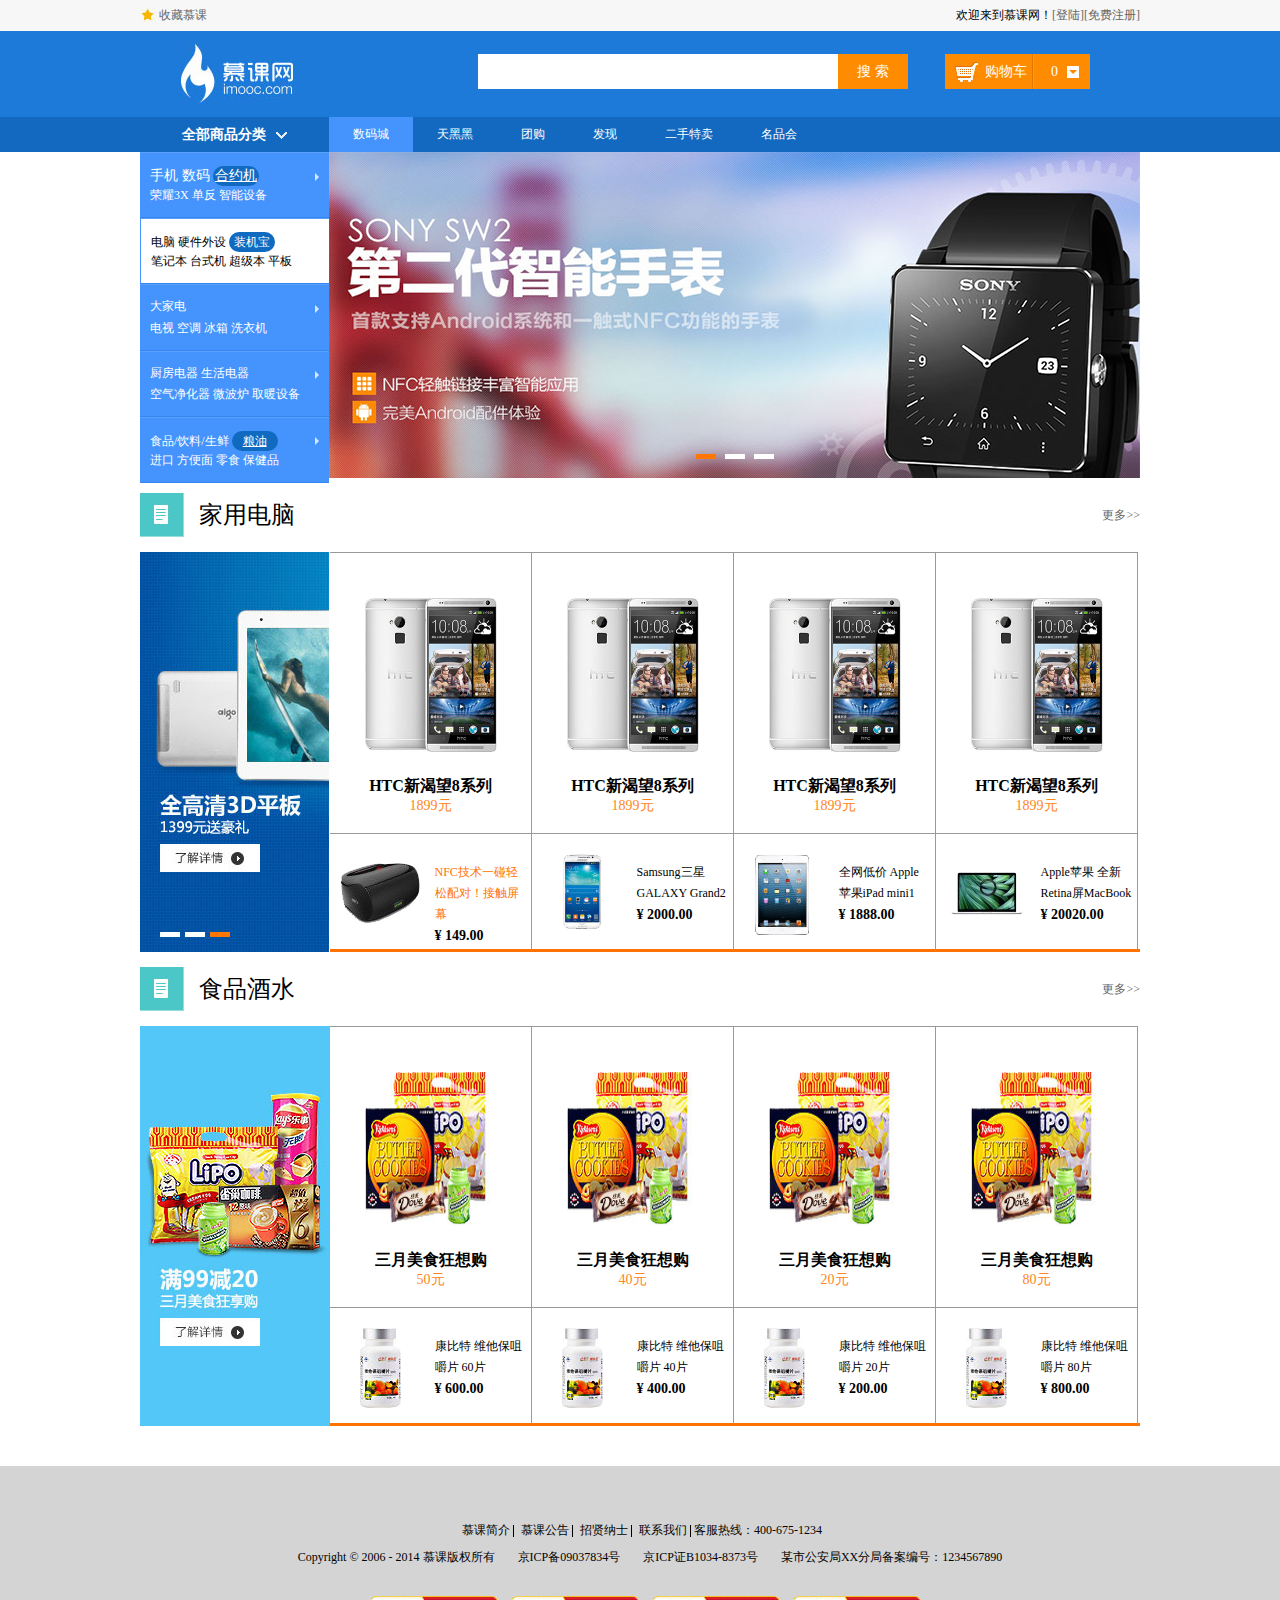
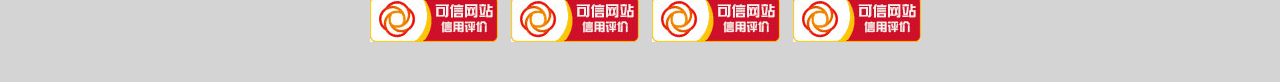
<file: index.html>
<!DOCTYPE html>
<html lang="en">
<head>
	<meta charset="UTF-8">
	<title>电商网站</title>
	<link rel="stylesheet" type="text/css" href="style/reset.css">
	<link rel="stylesheet" type="text/css" href="style/main.css">
	<script type="text/javascript"></script>
</head>
<body>
	<div class="headBar">
		<div class="topBar">
			<div class="comWidth">
				<div class="leftArea fl"><a href="#" class="collection">收藏慕课</a></div>
				<div class="rightArea fr">欢迎来到慕课网！<a href="#">[登陆]</a><a href="#">[免费注册]</a>
				</div>
			</div>
		</div>
		<div class="searchBar">
			<div class="comWidth">
				<div class="topLogo fl"><img src="images/toplogo.jpg" alt="慕课网" class="logo"></div>
				<div class="searchBox fl">
					<input type="text" class="searchText">
					<input type="button" value="搜 索" class="searchBtn fr">
				</div>
				<div class="shopCar">
					<span class="shopText fl">购物车</span>
					<span class="shopNum fr">0</span>
				</div>
			</div>
		</div>
		<div class="navBox">
			<div class="comWidth">
				<div class="shopClass fl">
					<h3>全部商品分类<i></i></h3>
					<div class="shopClass_show">
						<dl class="shopClass_item">
							<dt class="b">
								<a href="#">手机</a>
								<a href="#">数码</a>
								<a href="#" class="aLink">合约机</a>
						    </dt>
						    <dd>
						    	<a href="#">荣耀3X</a>
						    	<a href="#">单反</a>
						    	<a href="#">智能设备</a>
						    </dd>
						</dl>
						<dl class="shopClass_item s_active">
							<dt>
								<a href="#">电脑</a>
								<a href="#">硬件外设</a>
								<a href="#" class="aLink">装机宝</a>
						    </dt>
						    <dd>
						    	<a href="#">笔记本</a>
						    	<a href="#">台式机</a>
						    	<a href="#">超级本</a>
						    	<a href="#">平板</a>
						    </dd>
						</dl>
						<dl class="shopClass_item">
							<dt>
								<a href="#">大家电</a>
						    </dt>
						    <dd>
						    	<a href="#">电视</a>
						    	<a href="#">空调</a>
						    	<a href="#">冰箱</a>
						    	<a href="#">洗衣机</a>
						    </dd>
						</dl>
					    <dl class="shopClass_item">
							<dt>
								<a href="#">厨房电器</a>
								<a href="#">生活电器</a>
						    </dt>
						    <dd>
						    	<a href="#">空气净化器</a>
						    	<a href="#">微波炉</a>
						    	<a href="#">取暖设备</a>
						    </dd>
						</dl>
						<dl class="shopClass_item">
							<dt>
								<a href="#">食品/饮料/生鲜</a>
								<a href="#" class="aLink">粮油</a>
						    </dt>
						    <dd>
						    	<a href="#">进口</a>
						    	<a href="#">方便面</a>
						    	<a href="#">零食</a>
						    	<a href="#">保健品</a>
						    </dd>
						</dl>
					</div>
					<div class="shopClass_list hide">
						<dl>
							<dt>电脑整机</dt>
							<dd>
								<a href="#" >笔记本</a>
								<a href="#" >超级本</a>
								<a href="#" >上网本</a>
								<a href="#" >平板电脑</a>
								<a href="#" >台式机</a>
							</dd>
						
							<dt>装机配件</dt>
							<dd>
								<a href="#" >CPU</a>
								<a href="#" >硬盘</a>
								<a href="#" >SSD固态硬盘</a>
								<a href="#" >内存</a>
								<a href="#" >显示器</a>
								<a href="#" >智能显示器</a>
								<a href="#" >主板</a>
								<a href="#" >显卡</a>
								<a href="#" >机箱</a>
								<a href="#" >电源</a>
								<a href="#" >散热器</a>
								<a href="#" >刻录机/光驱</a>
								<a href="#" >声卡</a>
								<a href="#" >拓展卡</a>
								<a href="#" >服务器配件</a>
								<a href="#" >DIY小附件</a>
								<a href="#" >装机/配件安装</a>
							</dd>
						
							<dt>整机附件</dt>
							<dd>
								<a href="#" >电脑包</a>
								<a href="#" >电脑桌</a>
								<a href="#" >电池</a>
								<a href="#" >电源适配器</a>
								<a href="#" >贴膜</a>
								<a href="#" >清洁用品</a>
								<a href="#" >笔记本散热器</a>
								<a href="#" >USB拓展</a>
								<a href="#" >平板配件</a>
								<a href="#" >特色附件</a>
								<a href="#" >插座网线/电话线</a>
								<a href="#" >影音线材</a>
								<a href="#" >电脑线材</a>
							</dd>
						
							<dt>电脑外设</dt>
							<dd>
								<a href="#" >鼠标</a>
								<a href="#" >键盘</a>
								<a href="#" >游戏外设</a>
								<a href="#" >移动硬盘</a>
								<a href="#" >摄像头</a>
								<a href="#" >高清播放器</a>
								<a href="#" >外置盒</a>
								<a href="#" >移动硬盘包</a>
								<a href="#" >手写板/绘图板</a>
							</dd>
						
							<dt>网络设备</dt>
							<dd>
								<a href="#" >路由器</a>
								<a href="#" >网卡</a>
								<a href="#" >3G无线上网</a>
								<a href="#" >交换机</a>
								<a href="#" >网络存储</a>
								<a href="#" >布线工具</a>
								<a href="#" >网络配件</a>
								<a href="#" >正版软件</a>
							</dd>
						
							<dt>音频设备</dt>
							<dd>
								<a href="#" >音箱</a>
								<a href="#" >耳机/耳麦</a>
								<a href="#" >麦克风</a>
								<a href="#" >声卡</a>
								<a href="#" >音频附件</a>
								<a href="#" >录音笔</a>
							</dd>
						</dl>
						<div class="shopClass_links">
							<a href="#">电脑整机频道<span></span></a>
							<a href="#">硬件/外设频道<span></span></a>
						</div>
					</div>
				</div>
				<div>
					<ul class="nav fl">
						<li><a href="#" class="active">数码城</a></li>
						<li><a href="#">天黑黑</a></li>
						<li><a href="#">团购</a></li>
						<li><a href="#">发现</a></li>
						<li><a href="#">二手特卖</a></li>
						<li><a href="#">名品会</a></li>
					</ul>
			    </div>
		    </div>
	    </div>
	</div>
	<div class="comWidth banner clearfix">
		<div class="banner_img">
			<ul class="img_box">
			    <li><a href="#"><img src="images/banner1.png" alt="banner"></a></li>
			    <li><a href="#"><img src="images/banner2.png" alt="banner"></a></li>
		    </ul>
		    <div class="img_num">
		    	<a href="#" class="active"></a>
		    	<a href="#"></a>
		    	<a href="#"></a>
		    </div>
		</div>
	</div>
	<div class="shoptitle comWidth">
		<span class="icon"></span>
		<h3>家用电脑</h3>
		<a href="#" class="more">更多&gt;&gt;</a>
	</div>
	<div class="shopview comWidth">
		<div class="view_left fl">
			<a href="#"><img src="images/list_1.jpg"></a>
		</div>
		<div class="view_right fr clearfix">
			<div class="pic_top">
				<div class="view_item">
					<div class="view_img">
					<a href="#"><img src="images/htc.jpg" alt="htc"></a>
					</div>
					<h3>HTC新渴望8系列</h3>
					<p>1899元</p>
				</div>
				<div class="view_item">
					<div class="view_img">
					<a href="#"><img src="images/htc.jpg" alt="htc"></a>
					</div>
					<h3>HTC新渴望8系列</h3>
					<p>1899元</p>
				</div>
				<div class="view_item">
					<div class="view_img">
					<a href="#"><img src="images/htc.jpg" alt="htc"></a>
					</div>
					<h3>HTC新渴望8系列</h3>
					<p>1899元</p>
				</div>
				<div class="view_item">
					<div class="view_img">
					<a href="#"><img src="images/htc.jpg" alt="htc"></a>
					</div>
					<h3>HTC新渴望8系列</h3>
					<p>1899元</p>
				</div>
		    </div>
		<div class="pic_bottom clearfix">
			<div class="btm_item">
				<div class="btm_img">
					<a href="#" class="v1"><img src="style/icon/view_1.jpg"></a>
				</div>
				<div class="btm_text"><p class="c1">NFC技术一碰轻松配对！接触屏幕</p><h3>&yen; 149.00</h3></div>
			</div>
			<div class="btm_item">
				<div class="btm_img">
					<a href="#" class="v2"><img src="style/icon/view_2.jpg"></a>
				</div>
				<div class="btm_text"><p>Samsung三星GALAXY Grand2</p><h3>&yen; 2000.00</h3></div>
			</div>
			<div class="btm_item">
				<div class="btm_img">
					<a href="#" class="v3"><img src="style/icon/view_3.jpg"></a>
				</div>
				<div class="btm_text"><p>全网低价 Apple苹果iPad mini1</p><h3>&yen; 1888.00</h3></div>
			</div>
			<div class="btm_item">
				<div class="btm_img">
					<a href="#" class="v4"><img src="style/icon/Apple.jpg"></a>
				</div>
				<div class="btm_text"><p>Apple苹果 全新Retina屏MacBook</p><h3>&yen; 20020.00</h3></div>
			</div>
		</div>
	    </div>
    </div>
	<div class="shoptitle comWidth">
		<span class="icon"></span>
		<h3>食品酒水</h3>
		<a href="#" class="more">更多&gt;&gt;</a>
	</div>
	<div class="shopview comWidth">
		<div class="view_left fl">
			<a href="#"><img src="images/list_2.jpg"></a>
		</div>
		<div class="view_right fr clearfix">
	        <div class="pic_top">
	        	<div class="view_item">
	        		<div class="view_img">
	        			<a href="#"><img src="images/food.jpg"></a>
	        		</div>
	        		<h3>三月美食狂想购</h3>
	        		<p>50元</p>
	        	</div>
	        	<div class="view_item">
	        		<div class="view_img">
	        			<a href="#"><img src="images/food.jpg"></a>
	        		</div>
	        		<h3>三月美食狂想购</h3>
	        		<p>40元</p>
	        	</div>
	        	<div class="view_item">
	        		<div class="view_img">
	        			<a href="#"><img src="images/food.jpg"></a>
	        		</div>
	        		<h3>三月美食狂想购</h3>
	        		<p>20元</p>
	        	</div>
	        	<div class="view_item">
	        		<div class="view_img">
	        			<a href="#"><img src="images/food.jpg"></a>
	        		</div>
	        		<h3>三月美食狂想购</h3>
	        		<p>80元</p>
	        	</div>
	        </div>
	        <div class="pic_bottom v5">
	        	<div class="btm_item">
	        		<div class="btm_img">
	        			<a href="#"><img src="style/icon/view_5.jpg"></a>
	        		</div>
	        		<div class="btm_text">
	        			<p>康比特 维他保咀嚼片 60片</p>
	        			<h3>&yen; 600.00</h3>
	        		</div>
	        	</div>
	        	<div class="btm_item">
	        		<div class="btm_img">
	        			<a href="#"><img src="style/icon/view_5.jpg"></a>
	        		</div>
	        		<div class="btm_text">
	        			<p>康比特 维他保咀嚼片 40片</p>
	        			<h3>&yen; 400.00</h3>
	        		</div>
	        	</div>
	        	<div class="btm_item">
	        		<div class="btm_img">
	        			<a href="#"><img src="style/icon/view_5.jpg"></a>
	        		</div>
	        		<div class="btm_text">
	        			<p>康比特 维他保咀嚼片 20片</p>
	        			<h3>&yen; 200.00</h3>
	        		</div>
	        	</div>
	        	<div class="btm_item">
	        		<div class="btm_img">
	        			<a href="#"><img src="style/icon/view_5.jpg"></a>
	        		</div>
	        		<div class="btm_text">
	        			<p>康比特 维他保咀嚼片 80片</p>
	        			<h3>&yen; 800.00</h3>
	        		</div>
	        	</div>
	        </div>
	    </div>
	</div>
	<div class="footBar">
		<div class="foot_top">
			<a href="#">慕课简介</a>
			<a href="#">慕课公告</a>
			<a href="#">招贤纳士</a>
			<a href="#">联系我们</a>
			<span>客服热线：400-675-1234</span>
		</div>
		<div class="foot_middle">
			<p>Copyright &copy; 2006 - 2014 慕课版权所有</p>
			<p>京ICP备09037834号</p>
			<p>京ICP证B1034-8373号</p>
			<p>某市公安局XX分局备案编号：1234567890</p>
		</div>
		<div class="foot_bottom">
			<a href="#"><img src="images/footimg.jpg"></a>
			<a href="#"><img src="images/footimg.jpg"></a>
			<a href="#"><img src="images/footimg.jpg"></a>
			<a href="#"><img src="images/footimg.jpg"></a>
		</div>
	</div>
</body>
</html>
</file>
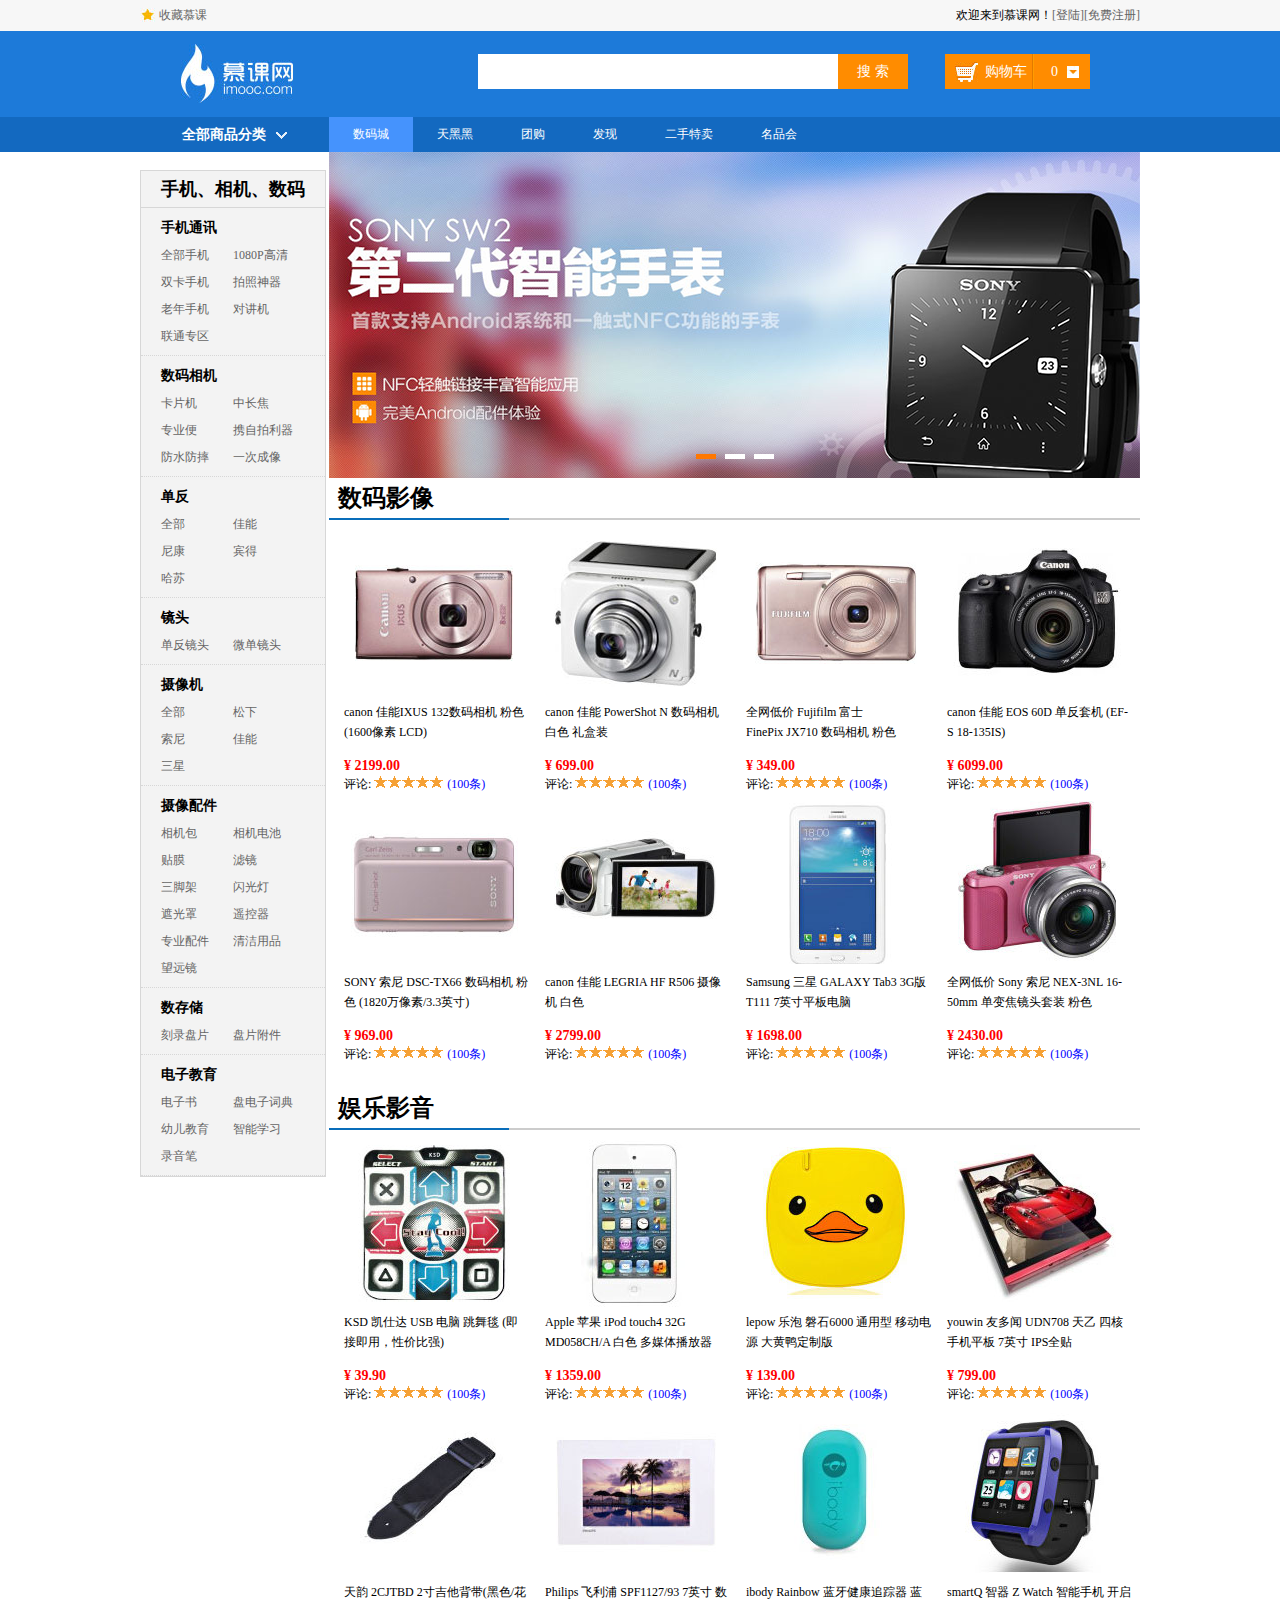
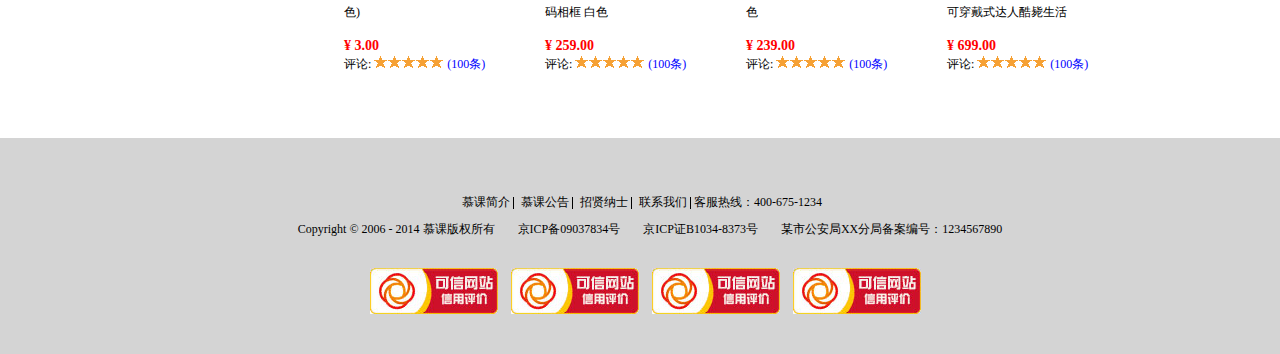
<file: type.html>
<!DOCTYPE html>
<html lang="en">
<head>
	<meta charset="UTF-8">
	<title>产品分类</title>
	<link rel="stylesheet" type="text/css" href="style/reset.css">
	<link rel="stylesheet" type="text/css" href="style/main.css">
	<script type="text/javascript"></script>
</head>
<body>
	<div class="headBar">
		<div class="topBar">
			<div class="comWidth">
				<div class="leftArea fl"><a href="#" class="collection">收藏慕课</a></div>
				<div class="rightArea fr">欢迎来到慕课网！<a href="#">[登陆]</a><a href="#">[免费注册]</a>
				</div>
			</div>
		</div>
		<div class="searchBar">
			<div class="comWidth">
				<div class="topLogo fl"><img src="images/toplogo.jpg" alt="慕课网" class="logo"></div>
				<div class="searchBox fl">
					<input type="text" class="searchText">
					<input type="button" value="搜 索" class="searchBtn fr">
				</div>
				<div class="shopCar">
					<span class="shopText fl">购物车</span>
					<span class="shopNum fr">0</span>
				</div>
			</div>
		</div>
		<div class="navBox">
			<div class="comWidth">
				<div class="shopClass fl">
					<h3>全部商品分类<i></i></h3>
					<div class="shopClass_show hide">
						<dl class="shopClass_item">
							<dt class="b">
								<a href="#">手机</a>
								<a href="#">数码</a>
								<a href="#" class="aLink">合约机</a>
						    </dt>
						    <dd>
						    	<a href="#">荣耀3X</a>
						    	<a href="#">单反</a>
						    	<a href="#">智能设备</a>
						    </dd>
						</dl>
						<dl class="shopClass_item s_active">
							<dt>
								<a href="#">电脑</a>
								<a href="#">硬件外设</a>
								<a href="#" class="aLink">装机宝</a>
						    </dt>
						    <dd>
						    	<a href="#">笔记本</a>
						    	<a href="#">台式机</a>
						    	<a href="#">超级本</a>
						    	<a href="#">平板</a>
						    </dd>
						</dl>
						<dl class="shopClass_item">
							<dt>
								<a href="#">大家电</a>
						    </dt>
						    <dd>
						    	<a href="#">电视</a>
						    	<a href="#">空调</a>
						    	<a href="#">冰箱</a>
						    	<a href="#">洗衣机</a>
						    </dd>
						</dl>
					    <dl class="shopClass_item">
							<dt>
								<a href="#">厨房电器</a>
								<a href="#">生活电器</a>
						    </dt>
						    <dd>
						    	<a href="#">空气净化器</a>
						    	<a href="#">微波炉</a>
						    	<a href="#">取暖设备</a>
						    </dd>
						</dl>
						<dl class="shopClass_item">
							<dt>
								<a href="#">食品/饮料/生鲜</a>
								<a href="#" class="aLink">粮油</a>
						    </dt>
						    <dd>
						    	<a href="#">进口</a>
						    	<a href="#">方便面</a>
						    	<a href="#">零食</a>
						    	<a href="#">保健品</a>
						    </dd>
						</dl>
					</div>
					<div class="shopClass_list hide">
						<dl>
							<dt>电脑整机</dt>
							<dd>
								<a href="#" >笔记本</a>
								<a href="#" >超级本</a>
								<a href="#" >上网本</a>
								<a href="#" >平板电脑</a>
								<a href="#" >台式机</a>
							</dd>
						
							<dt>装机配件</dt>
							<dd>
								<a href="#" >CPU</a>
								<a href="#" >硬盘</a>
								<a href="#" >SSD固态硬盘</a>
								<a href="#" >内存</a>
								<a href="#" >显示器</a>
								<a href="#" >智能显示器</a>
								<a href="#" >主板</a>
								<a href="#" >显卡</a>
								<a href="#" >机箱</a>
								<a href="#" >电源</a>
								<a href="#" >散热器</a>
								<a href="#" >刻录机/光驱</a>
								<a href="#" >声卡</a>
								<a href="#" >拓展卡</a>
								<a href="#" >服务器配件</a>
								<a href="#" >DIY小附件</a>
								<a href="#" >装机/配件安装</a>
							</dd>
						
							<dt>整机附件</dt>
							<dd>
								<a href="#" >电脑包</a>
								<a href="#" >电脑桌</a>
								<a href="#" >电池</a>
								<a href="#" >电源适配器</a>
								<a href="#" >贴膜</a>
								<a href="#" >清洁用品</a>
								<a href="#" >笔记本散热器</a>
								<a href="#" >USB拓展</a>
								<a href="#" >平板配件</a>
								<a href="#" >特色附件</a>
								<a href="#" >插座网线/电话线</a>
								<a href="#" >影音线材</a>
								<a href="#" >电脑线材</a>
							</dd>
						
							<dt>电脑外设</dt>
							<dd>
								<a href="#" >鼠标</a>
								<a href="#" >键盘</a>
								<a href="#" >游戏外设</a>
								<a href="#" >移动硬盘</a>
								<a href="#" >摄像头</a>
								<a href="#" >高清播放器</a>
								<a href="#" >外置盒</a>
								<a href="#" >移动硬盘包</a>
								<a href="#" >手写板/绘图板</a>
							</dd>
						
							<dt>网络设备</dt>
							<dd>
								<a href="#" >路由器</a>
								<a href="#" >网卡</a>
								<a href="#" >3G无线上网</a>
								<a href="#" >交换机</a>
								<a href="#" >网络存储</a>
								<a href="#" >布线工具</a>
								<a href="#" >网络配件</a>
								<a href="#" >正版软件</a>
							</dd>
						
							<dt>音频设备</dt>
							<dd>
								<a href="#" >音箱</a>
								<a href="#" >耳机/耳麦</a>
								<a href="#" >麦克风</a>
								<a href="#" >声卡</a>
								<a href="#" >音频附件</a>
								<a href="#" >录音笔</a>
							</dd>
						</dl>
						<div class="shopClass_links">
							<a href="#">电脑整机频道<span></span></a>
							<a href="#">硬件/外设频道<span></span></a>
						</div>
					</div>
				</div>
				<div>
					<ul class="nav fl">
						<li><a href="#" class="active">数码城</a></li>
						<li><a href="#">天黑黑</a></li>
						<li><a href="#">团购</a></li>
						<li><a href="#">发现</a></li>
						<li><a href="#">二手特卖</a></li>
						<li><a href="#">名品会</a></li>
					</ul>
			    </div>
		    </div>
	    </div>
	</div>
	<div class="comWidth banner clearfix">
		<div class="navList">
			<h2>手机、相机、数码</h2>
			<div class="navList_item">
				<ul>
					<h3>手机通讯</h3>
					<li><a href="#">全部手机</a></li>
					<li><a href="#">1080P高清</a></li>
					<li><a href="#">双卡手机</a></li>
					<li><a href="#">拍照神器</a></li>
					<li><a href="#">老年手机</a></li>
					<li><a href="#">对讲机</a></li>
					<li><a href="#">联通专区</a></li>
				</ul>
			</div>
			<div class="navList_item">
				<ul>
					<h3>数码相机</h3>
					<li><a href="#">卡片机</a></li>
					<li><a href="#">中长焦</a></li>
					<li><a href="#">专业便</a></li>
					<li><a href="#">携自拍利器</a></li>
					<li><a href="#">防水防摔</a></li>
					<li><a href="#">一次成像</a></li>
				</ul>
			</div>
			<div class="navList_item">
				<ul>
					<h3>单反</h3>
					<li><a href="#">全部</a></li>
					<li><a href="#">佳能</a></li>
					<li><a href="#">尼康</a></li>
					<li><a href="#">宾得</a></li>
					<li><a href="#">哈苏</a></li>
				</ul>
			</div>
			<div class="navList_item">
				<ul>
					<h3>镜头</h3>
					<li><a href="#">单反镜头</a></li>
					<li><a href="#">微单镜头</a></li>
				</ul>
			</div>
			<div class="navList_item">
				<ul>
					<h3>摄像机</h3>
					<li><a href="#">全部</a></li>
					<li><a href="#">松下</a></li>
					<li><a href="#">索尼</a></li>
					<li><a href="#">佳能</a></li>
					<li><a href="#">三星</a></li>
				</ul>
			</div>
			<div class="navList_item">
				<ul>
					<h3>摄像配件</h3>
					<li><a href="#">相机包</a></li>
					<li><a href="#">相机电池</a></li>
					<li><a href="#">贴膜</a></li>
					<li><a href="#">滤镜</a></li>
					<li><a href="#">三脚架</a></li>
					<li><a href="#">闪光灯</a></li>
					<li><a href="#">遮光罩</a></li>
					<li><a href="#">遥控器</a></li>
					<li><a href="#">专业配件</a></li>
					<li><a href="#">清洁用品</a></li>
					<li><a href="#">望远镜</a></li>
				</ul>
			</div>
			<div class="navList_item">
				<ul>
					<h3>数存储</h3>
					<li><a href="#">刻录盘片</a></li>
					<li><a href="#">盘片附件</a></li>
				</ul>
			</div>
			<div class="navList_item">
				<ul>
					<h3>电子教育</h3>
					<li><a href="#">电子书</a></li>
					<li><a href="#">盘电子词典</a></li>
					<li><a href="#">幼儿教育</a></li>
					<li><a href="#">智能学习</a></li>
					<li><a href="#">录音笔</a></li>
				</ul>
			</div>
		</div>
		<div class="banner_img">
			<ul class="img_box">
			    <li><a href="#"><img src="images/banner1.png" alt="banner"></a></li>
			    <li><a href="#"><img src="images/banner2.png" alt="banner"></a></li>
		    </ul>
		    <div class="img_num">
		    	<a href="#" class="active"></a>
		    	<a href="#"></a>
		    	<a href="#"></a>
		    </div>
		</div>
		<div class="digital fr">
	        <div class="digital_title">
	        	<h1>数码影像</h1>
	        </div>
	        <div class="digital_view clearfix">
	        	<div class="digital_item fl">
	        		<div class="digital_img">
		                <a href="#"><img src="images/digital_01.jpg"></a>
			        </div>
			        <div class="digital_text">
			        	<p>canon 佳能IXUS 132数码相机 粉色 (1600像素 LCD)</p>
			        	<br>
			        	<h3>&yen; 2199.00</h3>
			        	<p>评论: <span class="start"></span><span class="start"></span><span class="start"></span><span class="start"></span><span class="start"></span> <a href="#"> (100条)</a></p>
			        </div>
	        	</div>
	        	<div class="digital_item fl">
	        		<div class="digital_img">
		                <a href="#"><img src="images/digital_02.jpg"></a>
			        </div>
			        <div class="digital_text">
			        	<p>canon 佳能 PowerShot N 数码相机 白色 礼盒装</p>
			        	<br>
			        	<h3>&yen; 699.00</h3>
			        	<p>评论: <span class="start"></span><span class="start"></span><span class="start"></span><span class="start"></span><span class="start"></span> <a href="#"> (100条)</a></p>
			        </div>
	        	</div>
	        	<div class="digital_item fl">
	        		<div class="digital_img">
		                <a href="#"><img src="images/digital_03.jpg"></a>
			        </div>
			        <div class="digital_text">
			        	<p>全网低价 Fujifilm 富士<br>FinePix JX710 数码相机 粉色</p>
			        	<br>
			        	<h3>&yen; 349.00</h3>
			        	<p>评论: <span class="start"></span><span class="start"></span><span class="start"></span><span class="start"></span><span class="start"></span> <a href="#"> (100条)</a></p>
			        </div>
	        	</div>
	        	<div class="digital_item fl">
	        		<div class="digital_img">
		                <a href="#"><img src="images/digital_04.jpg"></a>
			        </div>
			        <div class="digital_text">
			        	<p>canon 佳能 EOS 60D 单反套机 (EF-S 18-135IS)</p>
			        	<br>
			        	<h3>&yen; 6099.00</h3>
			        	<p>评论: <span class="start"></span><span class="start"></span><span class="start"></span><span class="start"></span><span class="start"></span> <a href="#"> (100条)</a></p>
			        </div>
	        	</div>
	        	<div class="digital_item fl">
	        		<div class="digital_img">
		                <a href="#"><img src="images/digital_05.jpg"></a>
			        </div>
			        <div class="digital_text">
			        	<p>SONY 索尼 DSC-TX66 数码相机 粉色 (1820万像素/3.3英寸)</p>
			        	<br>
			        	<h3>&yen; 969.00</h3>
			        	<p>评论: <span class="start"></span><span class="start"></span><span class="start"></span><span class="start"></span><span class="start"></span> <a href="#"> (100条)</a></p>
			        </div>
	        	</div>
	        	<div class="digital_item fl">
	        		<div class="digital_img">
		                <a href="#"><img src="images/digital_06.jpg"></a>
			        </div>
			        <div class="digital_text">
			        	<p>canon 佳能 LEGRIA HF R506 摄像机 白色</p>
			        	<br>
			        	<h3>&yen; 2799.00</h3>
			        	<p>评论: <span class="start"></span><span class="start"></span><span class="start"></span><span class="start"></span><span class="start"></span> <a href="#"> (100条)</a></p>
			        </div>
	        	</div>
	        	<div class="digital_item fl">
	        		<div class="digital_img">
		                <a href="#"><img src="images/digital_07.jpg"></a>
			        </div>
			        <div class="digital_text">
			        	<p>Samsung 三星 GALAXY Tab3 3G版 T111 7英寸平板电脑</p>
			        	<br>
			        	<h3>&yen; 1698.00</h3>
			        	<p>评论: <span class="start"></span><span class="start"></span><span class="start"></span><span class="start"></span><span class="start"></span> <a href="#"> (100条)</a></p>
			        </div>
	        	</div>
	        	<div class="digital_item fl">
	        		<div class="digital_img">
		                <a href="#"><img src="images/digital_08.jpg"></a>
			        </div>
			        <div class="digital_text">
			        	<p>全网低价 Sony 索尼 NEX-3NL 16-50mm 单变焦镜头套装 粉色</p>
			        	<br>
			        	<h3>&yen; 2430.00</h3>
			        	<p>评论: <span class="start"></span><span class="start"></span><span class="start"></span><span class="start"></span><span class="start"></span> <a href="#"> (100条)</a></p>
			        </div>
	        	</div>
	        </div>
	        <div class="digital_title">
	        	<h1>娱乐影音</h1>
	        </div>
	        <div class="digital_view clearfix">
	        	<div class="digital_item fl">
	        		<div class="digital_img">
		                <a href="#"><img src="images/player-01.jpg"></a>
			        </div>
			        <div class="digital_text">
			        	<p>KSD 凯仕达 USB 电脑 跳舞毯 (即接即用，性价比强)</p>
			        	<br>
			        	<h3>&yen; 39.90</h3>
			        	<p>评论: <span class="start"></span><span class="start"></span><span class="start"></span><span class="start"></span><span class="start"></span> <a href="#"> (100条)</a></p>
			        </div>
	        	</div>
	        	<div class="digital_item fl">
	        		<div class="digital_img">
		                <a href="#"><img src="images/player-02.jpg"></a>
			        </div>
			        <div class="digital_text">
			        	<p>Apple 苹果 iPod touch4 32G MD058CH/A 白色 多媒体播放器</p>
			        	<br>
			        	<h3>&yen; 1359.00</h3>
			        	<p>评论: <span class="start"></span><span class="start"></span><span class="start"></span><span class="start"></span><span class="start"></span> <a href="#"> (100条)</a></p>
			        </div>
	        	</div>
	        	<div class="digital_item fl">
	        		<div class="digital_img">
		                <a href="#"><img src="images/player-03.jpg"></a>
			        </div>
			        <div class="digital_text">
			        	<p>lepow 乐泡 磐石6000 通用型 移动电源 大黄鸭定制版</p>
			        	<br>
			        	<h3>&yen; 139.00</h3>
			        	<p>评论: <span class="start"></span><span class="start"></span><span class="start"></span><span class="start"></span><span class="start"></span> <a href="#"> (100条)</a></p>
			        </div>
	        	</div>
	        	<div class="digital_item fl">
	        		<div class="digital_img">
		                <a href="#"><img src="images/player-04.jpg"></a>
			        </div>
			        <div class="digital_text">
			        	<p>youwin 友多闻 UDN708 天乙 四核手机平板 7英寸 IPS全贴</p>
			        	<br>
			        	<h3>&yen; 799.00</h3>
			        	<p>评论: <span class="start"></span><span class="start"></span><span class="start"></span><span class="start"></span><span class="start"></span> <a href="#"> (100条)</a></p>
			        </div>
	        	</div>
	        	<div class="digital_item fl">
	        		<div class="digital_img">
		                <a href="#"><img src="images/player-05.jpg"></a>
			        </div>
			        <div class="digital_text">
			        	<p>天韵 2CJTBD 2寸吉他背带(黑色/花色)</p>
			        	<br>
			        	<h3>&yen; 3.00</h3>
			        	<p>评论: <span class="start"></span><span class="start"></span><span class="start"></span><span class="start"></span><span class="start"></span> <a href="#"> (100条)</a></p>
			        </div>
	        	</div>
	        	<div class="digital_item fl">
	        		<div class="digital_img">
		                <a href="#"><img src="images/player-06.jpg"></a>
			        </div>
			        <div class="digital_text">
			        	<p>Philips 飞利浦 SPF1127/93 7英寸 数码相框 白色</p>
			        	<br>
			        	<h3>&yen; 259.00</h3>
			        	<p>评论: <span class="start"></span><span class="start"></span><span class="start"></span><span class="start"></span><span class="start"></span> <a href="#"> (100条)</a></p>
			        </div>
	        	</div>
	        	<div class="digital_item fl">
	        		<div class="digital_img">
		                <a href="#"><img src="images/player-07.jpg"></a>
			        </div>
			        <div class="digital_text">
			        	<p>ibody Rainbow 蓝牙健康追踪器 蓝色</p>
			        	<br>
			        	<h3>&yen; 239.00</h3>
			        	<p>评论: <span class="start"></span><span class="start"></span><span class="start"></span><span class="start"></span><span class="start"></span> <a href="#"> (100条)</a></p>
			        </div>
	        	</div>
	        	<div class="digital_item fl">
	        		<div class="digital_img">
		                <a href="#"><img src="images/player-08.jpg"></a>
			        </div>
			        <div class="digital_text">
			        	<p>smartQ 智器 Z Watch 智能手机 开启可穿戴式达人酷毙生活</p>
			        	<br>
			        	<h3>&yen; 699.00</h3>
			        	<p>评论: <span class="start"></span><span class="start"></span><span class="start"></span><span class="start"></span><span class="start"></span> <a href="#"> (100条)</a></p>
			        </div>
	        	</div>
	        </div>
		</div>
	</div>
	<div class="footBar">
		<div class="foot_top">
			<a href="#">慕课简介</a>
			<a href="#">慕课公告</a>
			<a href="#">招贤纳士</a>
			<a href="#">联系我们</a>
			<span>客服热线：400-675-1234</span>
		</div>
		<div class="foot_middle">
			<p>Copyright &copy; 2006 - 2014 慕课版权所有</p>
			<p>京ICP备09037834号</p>
			<p>京ICP证B1034-8373号</p>
			<p>某市公安局XX分局备案编号：1234567890</p>
		</div>
		<div class="foot_bottom">
			<a href="#"><img src="images/footimg.jpg"></a>
			<a href="#"><img src="images/footimg.jpg"></a>
			<a href="#"><img src="images/footimg.jpg"></a>
			<a href="#"><img src="images/footimg.jpg"></a>
		</div>
	</div>
</body>
</html>
</file>
<file: style/main.css>
/*公用*/
.comWidth {
	width: 1000px;
	margin: 0 auto;
}
.hide {
	display: none;
}
.show {
	display: block;
}

/*topbar*/
.topBar {
	background-color: #f7f7f7;
	height: 31px;
	line-height: 31px;
}
.collection {
	background:url(icon/star.jpg) left center no-repeat;
	padding-left: 19px;
}
.topBar a:hover {
	color: red;
}
/*searchbar*/
.searchBar {
	height: 86px;
	background-color:#1d7ad9;
}
.topLogo {
	float: left;
}
.shopCar {
	float: right;
}
.logo {
	padding-left: 41px;
	padding-top: 13px;
}
.searchBox {
	width: 430px;
	padding-top: 23px;
	margin-left: 185px;
}
.searchText {
	width: 350px;
	height: 35px;
	padding: 0 5px;
	font-size: 16px;
}
.searchBtn {
	width: 70px;
	height: 35px;
	font-size: 14px;
	background-color: #ff8c00;
	color: #fff;
}
.shopCar {
	width: 145px;
	height: 35px;
	background-color: #ff8c00;
	margin-top: 23px;
	font-size: 14px;
	color: #fff;
	line-height: 35px;
	margin-right: 50px;
}
.shopText {
	background:url(icon/shopcar.jpg) 10px center no-repeat;
	border-right: 1px solid #e27a00;
	height: 100%;
	width: 87px;
	text-indent: 40px;
}
.shopNum {
    background:url(icon/arrow.jpg) 33px center no-repeat;
    width: 56px;
    height: 35px;
    text-indent: 17px;
    border-left: 1px solid #ff9c01;
}
/*导航*/
.navBox {
	background-color: #1369c0;
	height: 35px;
	color: #fff;
}
.shopClass {
	width: 189px;
	position: relative; 
}
.shopClass h3 {
	line-height: 35px;
	text-align: center;
	font-family: "Microsoft YaHei", "微软雅黑";
}
.shopClass i {
	background: url(icon/arrow1.jpg) left center no-repeat;
	overflow: hidden;
	width: 13px;
	height: 7px;
	display: inline-block; /*内嵌元素不能设置宽高，转换为行内块级元素*/
	margin-left: 9px;
}
.nav {
	line-height: 35px;
}
.nav li {
	float: left;
}
.nav li a {
	height: 35px;
	display: inline-block;
	color: #fff;
	padding: 0 24px;
}
.nav .active {
	background-color: #4593fd;
}
/*商品弹出列表*/
.shopClass_show {
	background-color: #4593fd;
	position: absolute;
	top: 35px;
	left: 0px;
	width: 100%;
}
.shopClass_item {
	padding: 13px 10px;
	border-bottom: 1px solid #3487f2;
	border-top: 1px solid #5aa1fe;
	font-family: "Microsoft YaHei", "微软雅黑";
}
.shopClass_item .b {
	/*font-family: "Microsoft YaHei", "微软雅黑"; font-size: 14px;
	font-weight: bold;*/
	font: 14px/1 "Microsoft YaHei", "微软雅黑";
}
.shopClass_item dt {
	height: 21.2px;
	background: url(icon/sj2.png) right center no-repeat;
}
.shopClass_item a {
	color: #fff;
}
.shopClass_item  a:hover {
	text-decoration: underline;
} 
.aLink {
	width: 46px;
	height: 20px;
	border-radius: 10px;
	background-color: #106ac0;
	display: inline-block;
	text-decoration: underline;
	text-align: center;
	line-height: 20px;
}
/*浮动窗口*/
.shopClass_list {
	width: 568px;
	border: 1px solid #dddddd;
	position: absolute;
	left: 189px;
	top: 35px;
}
.shopClass_list dd {
	width: 460px;
	border-bottom: 1px solid #dddddd;
	margin:18px auto;
	padding-left: 78px;
	margin-top: -35px;
	padding-bottom: 15px;
}
.shopClass_list dt {
	color: #4b88da;
	font-weight: bold;
	margin:18px 20px;
}
.shopClass_list dd a {
	margin-right: 8px;
}
.shopClass_links {
	height: 26px;
	line-height: 26px;
	margin: 18px 20px;
}
.shopClass_links a {
	background-color: #2785e6;
	color: #fff;
	padding: 0px 8px;
	display: inline-block;
	margin-right: 10px;
}
.shopClass_links a span {
	width: 6px;
	height: 10px;
	background: url(icon/sj2.png) right center no-repeat;
	display: inline-block;
	padding-left: 10px;
}
/*shopClass_list active 状态*/
.s_active {
	background-color: #fff;
	border-left: 1px solid #4593fd;
}
.s_active a {
	color: #000;
}
.s_active dt {
	background:none;
}
.s_active .aLink {
	color: #fff;
	text-decoration: none;
}
/*banner部分*/
.banner_img {
    width: 811px;
    height: 326px;
    float: right;
    position: relative;
    overflow: hidden;
}
.img_box {
	width: 1622px;
	height: 326px;
	position: absolute;
	top: 0;
	left: 0;
}
.img_box li {
	float: left;
}
.img_box img {
	width: 811px;
	height: 326px;
	display: block;
}
.img_num {
	position: absolute;
	left: 0;
	bottom: 15px;
	width: 100%;
	text-align: center;
}
.img_num a {
	width: 20px;
	height: 5px;
	background-color: #fff;
	display: inline-block;
	margin: 0 3px;
	overflow: hidden;
}
.img_num .active {
	background-color: #ff7700;
}
/*商品标题*/
.shoptitle {
	margin-top: 15px;
	height: 44px;
	line-height: 44px;
	margin-bottom: 15px;
}
.icon {
	width: 44px;
	height: 44px;
	background: url(icon/shoptitle.jpg) left no-repeat;
	float: left;
}
.shoptitle h3 {
	font-size: 24px;
	font-weight: normal;
	float: left;
	padding-left: 15px;
}
.more {
	float: right;
}
.shoptitle a:hover {
	text-decoration: underline;
}
/*商品列表*/
.shopview {
	height: 400px;
}
.view_right {
	width: 810px;
	height: 397px;
	border-bottom: 3px solid #ff7201;
}
.view_item {
	width: 201px;
	height: 235px;
	text-align: center;
	border: 1px solid #999;
	padding-top: 45px;
	float: left;
	border-left: none;
}
.view_img img {
	width: 132px;
	height: 154px;
}
.view_item h3 {
	font-size: 16px;
	padding-top: 20px;
}
.view_item p {
	font-size: 14px;
	color: #ff8622;
}
.btm_item {
	width: 201px;
	border-right: 1px solid #999;
	height: 117px;
	text-align: center;
	float: left;
}
.btm_img {
	width: 100px;
	height: 117px;
	float: left;
}
.btm_text {
	width: 92px;
	padding-top: 28px;
	line-height: 21px;
	text-align: left;
	display: inline-block;
}
.btm_text .c1 {
	color: #ff7201;
}
.v1 img {
	padding-top: 28px;
}
.v2 img {
	padding-top: 20px;
}
.v3 img {
	padding-top: 20px;
}
.v4 img {
	padding-top: 38px;
}
.v5 img {
	padding-top: 20px;
}
/*页面底部*/
.footBar {
	width: 100%;
	background-color: #d4d4d4;
	height: 216px;
	margin-top: 40px;
	text-align: center;
	font-size: 12px;
}
.foot_top {
	padding-top: 56px;
	margin-bottom: 10px;
}
.foot_top a {
	width: 56px;
	display: inline-block;
	color: #000;
	background: url(icon/footbg.jpg) right center no-repeat;
}
.foot_top a:hover {
    color:red;
}
.foot_middle {
	margin-bottom: 30px;
}
.foot_middle p {
	display: inline-block;
	margin-left: 20px;
}
.foot_bottom a {
	margin-left: 10px;
}
/*产品分类页*/
.navList {
	width: 184px;
	float: left;
	border:1px solid #d7d7d7;
	background-color: #f3f3f3;
	margin-top: 18px;
}
.navList h2 {
	border-bottom: 1px solid #d7d7d7;
	height: 36px;
	line-height: 36px;
	text-align: center;
}
.navList li {
	float: left;
	width: 50%;
	margin-top: 10px;
}
.navList_item {
	overflow: hidden;
	border-bottom: 1px dotted #d7d7d7;
	padding: 10px 20px;
}
.digital_title {
	height: 40px;
	border-bottom: 2px solid #ccc;
}
.digital_title h1 {
	width: 180px;
	line-height: 40px;
	text-indent: 9px;
	border-bottom: 2px solid #096dba;
	height: 40px;
}
.digital_view {
	width: 811px;
	margin-bottom: 30px;
    margin-top: -2px;
}
.digital_img {
    height: 174px;
    width: 180px;
    display: table-cell;
    vertical-align: middle;
    text-align: center;
}
.digital_item {
	width: 186px;
	height: 260px;
	margin-left: 15px;
	margin-top: 10px;
}
.digital_item h3 {
	color: red;
}
.start {
	width: 13px;
	height: 12px;
	overflow: hidden;
	margin-right: 1px;
	background: url(icon/start.png) left no-repeat;
	display: inline-block;
}
.digital_text p {
    line-height: 20px;
}
.digital_text p a {
	color: blue;
}
</file>
